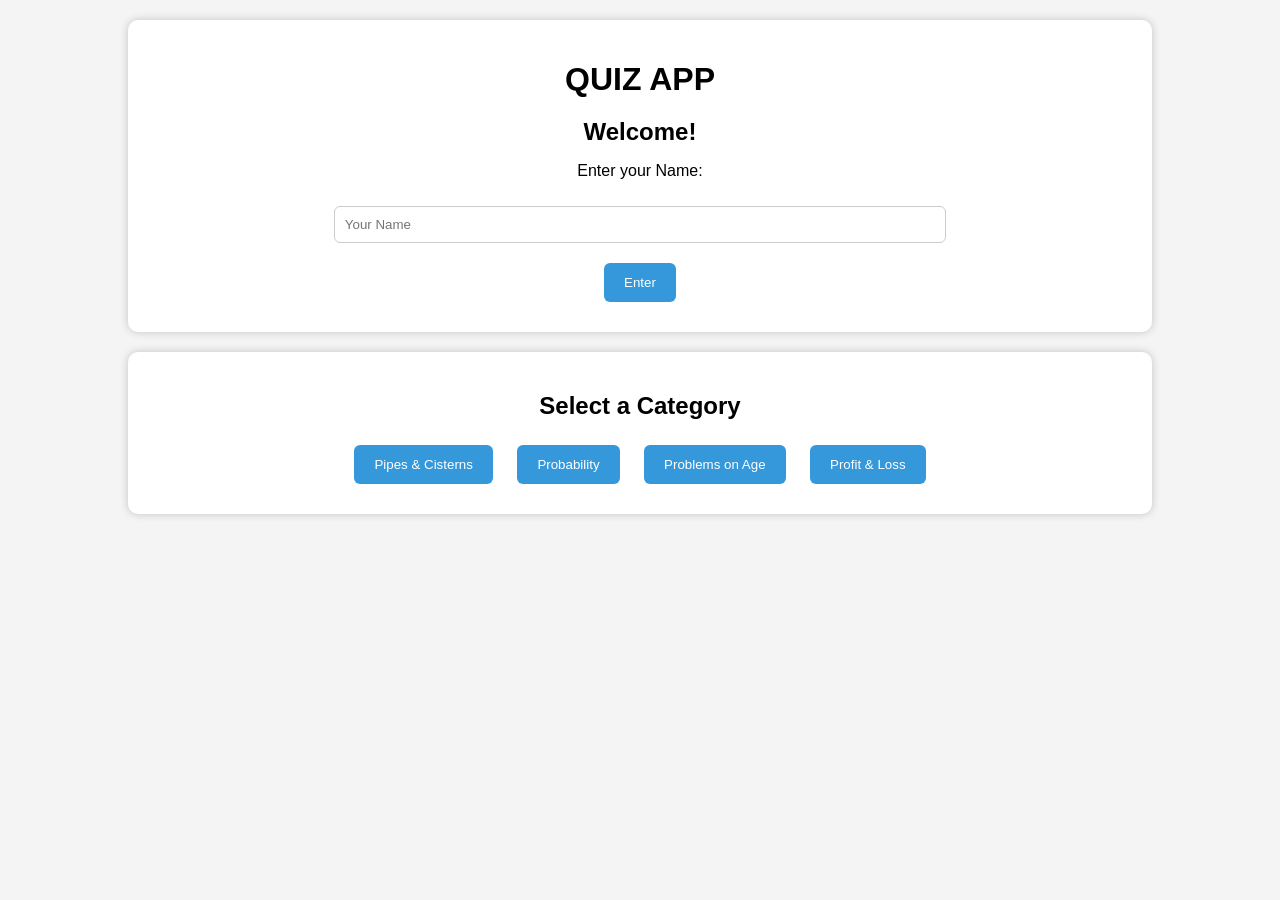
<file: index.html>
<!DOCTYPE html>
<html lang="en">
<head>
    <meta charset="UTF-8" />
    <meta name="viewport" content="width=device-width, initial-scale=1.0" />
    <title>Quiz App</title>

    <style>
        body {
            font-family: Arial, sans-serif;
            background: #f4f4f4;
            margin: 0;
            padding: 0;
            text-align: center;
        }

        .container {
            width: 80%;
            margin: auto;
            padding: 20px;
        }

        h1, h2 {
            margin-bottom: 15px;
        }

        .section {
            background: white;
            padding: 20px;
            border-radius: 10px;
            margin-bottom: 20px;
            box-shadow: 0px 0px 8px rgba(0,0,0,0.2);
        }

        input {
            padding: 10px;
            width: 60%;
            margin: 10px 0;
            border: 1px solid #ccc;
            border-radius: 6px;
        }

        button {
            padding: 12px 20px;
            background: #3498db;
            border: none;
            color: white;
            border-radius: 6px;
            cursor: pointer;
            margin: 10px;
        }

        button:hover {
            background: #2980b9;
        }

        .options button {
            display: block;
            width: 100%;
            margin: 8px 0;
            background: #2ecc71;
        }

        .options button:hover {
            background: #27ae60;
        }

        #quizPage, #resultPage {
            display: none;
        }

        .top-bar {
            display: flex;
            justify-content: space-between;
            padding: 10px 30px;
            font-size: 20px;
            font-weight: bold;
        }

        .question-box {
            margin: 20px 0;
            padding: 20px;
            background: #fff;
            border-radius: 10px;
            box-shadow: 0px 0px 8px rgba(0,0,0,0.2);
        }

        .result-box {
            font-size: 18px;
            text-align: left;
            line-height: 35px;
        }
    </style>
</head>

<body>

<div class="container">

    <!-- HOME PAGE -->
    <div id="homePage">
        <div class="section">
            <h1>QUIZ APP</h1>
            <h2>Welcome!</h2>
            <p>Enter your Name:</p>
            <input type="text" id="userName" placeholder="Your Name" />
            <br />
            <button onclick="enterApp()">Enter</button>
        </div>

        <div class="section">
            <h2>Select a Category</h2>
            <button onclick="startQuiz('pipes')">Pipes & Cisterns</button>
            <button onclick="startQuiz('prob')">Probability</button>
            <button onclick="startQuiz('age')">Problems on Age</button>
            <button onclick="startQuiz('profit')">Profit & Loss</button>
        </div>
    </div>

    <!-- QUIZ PAGE -->
    <div id="quizPage">
        <div class="top-bar">
            <span id="timer">Time: 0s</span>
            <span id="scoreBoard">Score: 0</span>
        </div>

        <div class="question-box">
            <h3 id="qNumber"></h3>
            <h2 id="questionText"></h2>

            <div class="options" id="optionsBox"></div>
        </div>

        <button onclick="nextQuestion()">Next Question</button>
    </div>

    <!-- RESULT PAGE -->
    <div id="resultPage">
        <h1>Quiz Result</h1>

        <div class="result-box">
            <p><strong>Name:</strong> <span id="rName"></span></p>
            <p><strong>Total Time Taken:</strong> <span id="rTime"></span> sec</p>
            <p><strong>Total Questions:</strong> 10</p>
            <p><strong>Attempted:</strong> <span id="rAttempt"></span></p>
            <p><strong>Correct:</strong> <span id="rCorrect"></span></p>
            <p><strong>Wrong:</strong> <span id="rWrong"></span></p>
            <p><strong>Percentage:</strong> <span id="rPercent"></span>%</p>
        </div>

        <button onclick="startAgain()">Start Again</button>
        <button onclick="goHome()">Go to Home</button>
    </div>

</div>

<script>
    let userName = "";
    let selectedCategory = "";
    let currentQuestion = 0;
    let score = 0;
    let correct = 0;
    let wrong = 0;
    let attempt = 0;
    let timer = 0;
    let interval;

    const questions = {
        pipes: [
            { q: "Two pipes fill a tank in 10 hrs & 20 hrs. Together?", a: ["5 hrs", "6.66 hrs", "8 hrs", "12 hrs"], c: 1 },
            { q: "A pipe fills in 12 hrs, leak empties in 6 hrs. Net?", a: ["12 hrs", "24 hrs", "Never fills", "8 hrs"], c: 2 },
            { q: "Two pipes fill in 4 & 6 hrs. Together?", a: ["2.4 hrs", "3 hrs", "4 hrs", "5 hrs"], c: 0 },
            { q: "A tank fills in 3 hrs & 2 hrs. Combined?", a: ["72 mins", "48 mins", "50 mins", "80 mins"], c: 1 },
            { q: "3 pipes A(10), B(20), C(30). Together?", a: ["5 hrs", "4 hrs", "6 hrs", "8 hrs"], c: 0 },
            { q: "Pipe fills in 8 hr. Leak empties in 16 hr. Net?", a: ["8 hr", "16 hr", "24 hr", "Never"], c: 2 },
            { q: "Two pipes fill in 5 & 10 hrs?", a: ["3.3 hr", "4 hr", "2 hr", "7.5 hr"], c: 0 },
            { q: "A fills 2 hr, B fills 3 hr?", a: ["1 hr 12 min", "1 hr 30 min", "2 hr", "3 hr"], c: 0 },
            { q: "A fills 12 hr, B fills 4 hr?", a: ["3 hr", "2 hr", "8 hr", "6 hr"], c: 3 },
            { q: "A fills 15 hr, B empties 30 hr?", a: ["45 hr", "30 hr", "15 hr", "Never"], c: 2 }
        ],

        prob: [
            { q: "Probability of head in coin?", a: ["1/2", "1/3", "1/4", "2/3"], c: 0 },
            { q: "Two dice total outcomes?", a: ["12", "24", "36", "6"], c: 2 },
            { q: "Probability of rolling 5?", a: ["1/6", "1/3", "1/2", "1/5"], c: 0 },
            { q: "Bag has 3 red, 2 blue: pick red?", a: ["3/5", "2/5", "1/5", "4/5"], c: 0 },
            { q: "Pick a vowel from A-E?", a: ["3/5", "4/5", "1/5", "2/5"], c: 0 },
            { q: "Probability >50%?", a: ["0.25", "0.4", "0.6", "0.3"], c: 2 },
            { q: "Probability can't be?", a: ["0", "1", "2", "0.5"], c: 2 },
            { q: "Dice: probability of even?", a: ["1/3", "1/2", "2/3", "1/6"], c: 1 },
            { q: "Choose 1 prime <10?", a: ["3/9", "4/9", "5/9", "6/9"], c: 1 },
            { q: "Probability of impossible event?", a: ["1", "0", "0.5", "Undefined"], c: 1 }
        ],

        age: [
            { q: "Father is 30, son is 5. After 10 yrs diff?", a: ["25", "30", "35", "20"], c: 0 },
            { q: "A is 24, B is 12. Ratio?", a: ["2:1", "3:1", "4:1", "1:2"], c: 0 },
            { q: "Age can't be?", a: ["Negative", "Positive", "Zero", "Natural"], c: 0 },
            { q: "Sum of ages = 40. One is 10. Other?", a: ["10", "20", "30", "40"], c: 1 },
            { q: "A is 3× B. A=30. B?", a: ["10", "15", "20", "25"], c: 0 },
            { q: "Age gap of brothers?", a: ["Same", "Varies", "Increases", "Decreases"], c: 0 },
            { q: "If A=20 now, after 5 yrs?", a: ["25", "20", "15", "30"], c: 0 },
            { q: "A=10, B=20. After 10 yrs ratio?", a: ["1:2", "2:3", "1:1", "3:2"], c: 0 },
            { q: "Youngest age?", a: ["0", "1", "2", "3"], c: 0 },
            { q: "Age increases?", a: ["Daily", "Yearly", "Hourly", "Not"], c: 0 }
        ],

        profit: [
            { q: "Profit formula?", a: ["SP-CP", "CP-SP", "CP×SP", "SP+CP"], c: 0 },
            { q: "Loss formula?", a: ["CP-SP", "SP-CP", "SP×CP", "None"], c: 0 },
            { q: "Profit occurs when?", a: ["SP>CP", "CP>SP", "SP=CP", "None"], c: 0 },
            { q: "%Profit= ?", a: ["(P/CP)×100", "(CP/P)×100", "(SP/CP)×10", "None"], c: 0 },
            { q: "SP=1000, CP=800 Profit?", a: ["200", "100", "150", "50"], c: 0 },
            { q: "CP=500, Loss=100 SP?", a: ["400", "600", "300", "700"], c: 0 },
            { q: "CP=200, Profit=50% SP?", a: ["300", "250", "200", "150"], c: 0 },
            { q: "Loss when?", a: ["SP<CP", "SP>CP", "Equal", "None"], c: 0 },
            { q: "No profit no loss?", a: ["CP=SP", "CP>SP", "SP>CP", "None"], c: 0 },
            { q: "Profit% can't be?", a: ["100%", "200%", "300%", "Negative"], c: 3 }
        ]
    };

    function enterApp() {
        const name = document.getElementById("userName").value;
        if (name === "") {
            alert("Please enter your name");
            return;
        }
        userName = name;
        alert("Welcome " + userName + "! Please select a category.");
    }

    function startQuiz(category) {
        if (userName === "") {
            alert("Please enter your name first!");
            return;
        }

        selectedCategory = category;
        document.getElementById("homePage").style.display = "none";
        document.getElementById("quizPage").style.display = "block";

        startTimer();
        loadQuestion();
    }

    function loadQuestion() {
        const q = questions[selectedCategory][currentQuestion];

        document.getElementById("qNumber").innerText = "Question " + (currentQuestion + 1);
        document.getElementById("questionText").innerText = q.q;

        const optionsBox = document.getElementById("optionsBox");
        optionsBox.innerHTML = "";

        q.a.forEach((opt, index) => {
            const btn = document.createElement("button");
            btn.innerText = opt;
            btn.onclick = () => checkAnswer(index);
            optionsBox.appendChild(btn);
        });
    }

    function checkAnswer(index) {
        attempt++;

        const q = questions[selectedCategory][currentQuestion];

        if (index === q.c) {
            score += 1;
            correct++;
        } else {
            wrong++;
        }

        document.getElementById("scoreBoard").innerText = "Score: " + score;
    }

    function nextQuestion() {
        if (currentQuestion < 9) {
            currentQuestion++;
            loadQuestion();
        } else {
            endQuiz();
        }
    }

    function startTimer() {
        interval = setInterval(() => {
            timer++;
            document.getElementById("timer").innerText = "Time: " + timer + "s";
        }, 1000);
    }

    function endQuiz() {
        clearInterval(interval);

        document.getElementById("quizPage").style.display = "none";
        document.getElementById("resultPage").style.display = "block";

        document.getElementById("rName").innerText = userName;
        document.getElementById("rTime").innerText = timer;
        document.getElementById("rAttempt").innerText = attempt;
        document.getElementById("rCorrect").innerText = correct;
        document.getElementById("rWrong").innerText = wrong;
        document.getElementById("rPercent").innerText = ((correct / 10) * 100).toFixed(2);
    }

    function startAgain() {
        location.reload();
    }

    function goHome() {
        location.reload();
    }
</script>

</body>
</html>
</file>
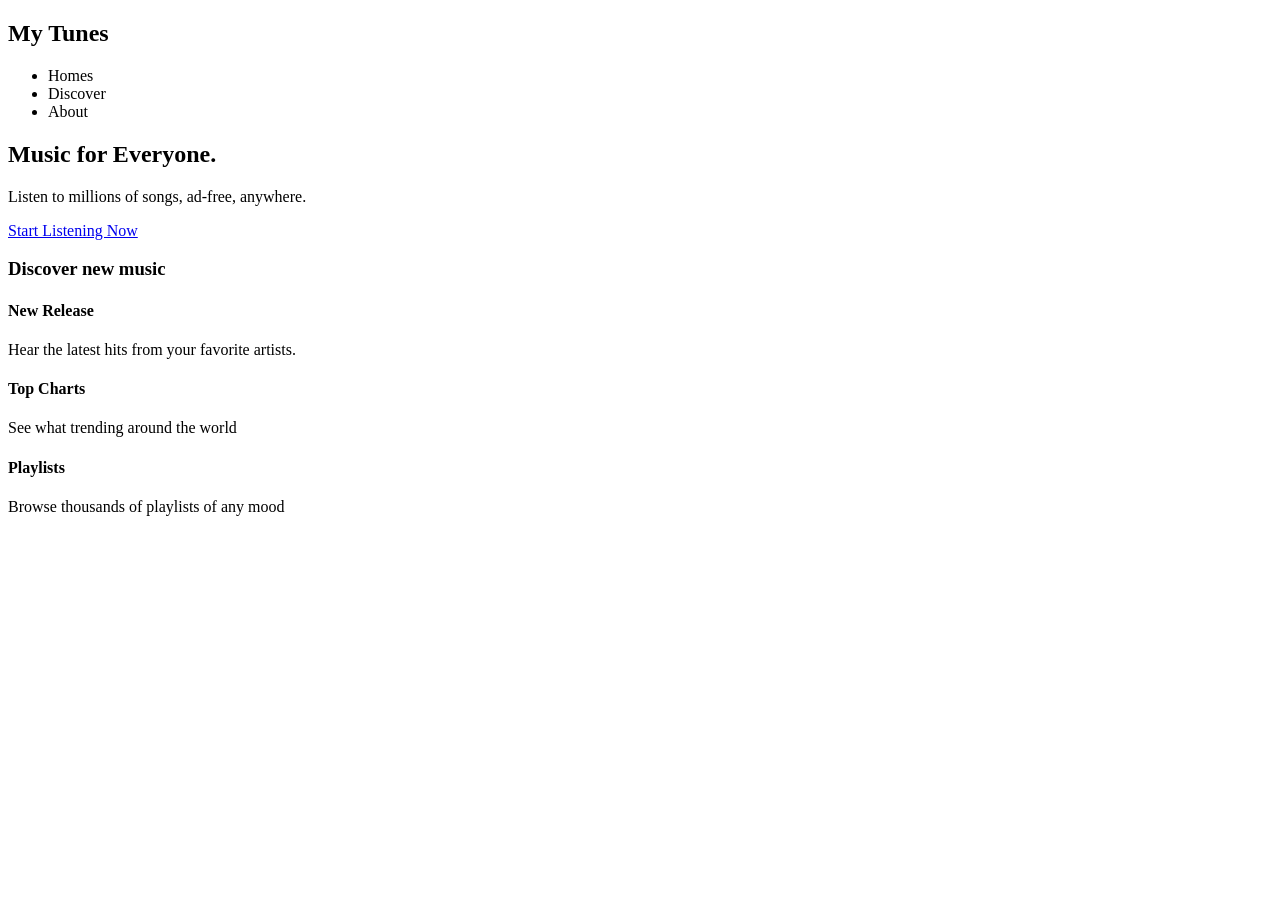
<file: My-Tunes/landingPage.html>
<!DOCTYPE html>
<html lang="en">
  <head>
    <meta charset="UTF-8" />
    <meta name="viewport" content="width=\, initial-scale=1.0" />
    <title>My Tunes</title>
  </head>
  <body>
    <nav class="navbar">
      <div class="container">
        <h1 class="logo">My Tunes</h1>
        <ul class="nav-links">
          <li><a href="#"></a>Homes</li>
          <li><a href="#"></a>Discover</li>
          <li><a href="#"></a>About</li>
        </ul>
      </div>
    </nav>
    <header class="hero">
      <div class="container">
        <h2>Music for Everyone.</h2>
        <p>Listen to millions of songs, ad-free, anywhere.</p>
        <a href="#" class="btn-primary">Start Listening Now</a>
      </div>
    </header>
    <section class="discover">
      <div class="container">
        <h3>Discover new music</h3>
        <div class="card-grid">
          <div class="card">
            <h4>New Release</h4>
            <p>Hear the latest hits from your favorite artists.</p>
          </div>
          <div class="card">
            <h4>Top Charts</h4>
            <p>See what trending around the world</p>
          </div>
          <div class="card">
            <h4>Playlists</h4>
            <p>Browse thousands of playlists of any mood</p>
          </div>
        </div>
      </div>
    </section>
  </body>
</html>
</file>
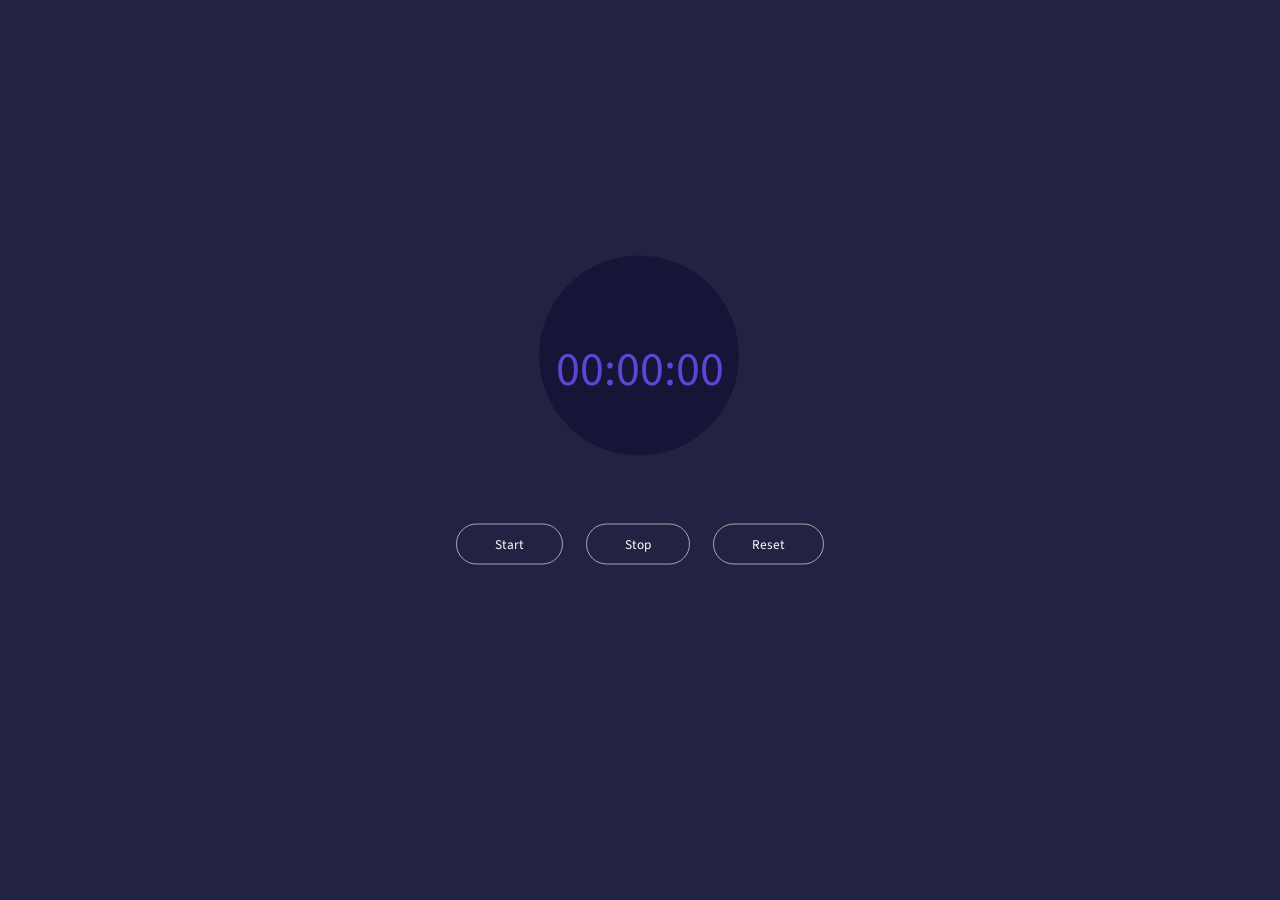
<file: Stopwatch/stopwatch.html>
<!DOCTYPE html>
<html lang="en">
<head>
    <meta charset="UTF-8">
    <meta name="viewport" content="width=device-width, initial-scale=1.0">
    <title>StopWatch</title>
    <style>
        @import url('https://fonts.googleapis.com/css2?family=Source+Sans+Pro:wght@400;600&display=swap');
*{
    margin: 0;
    padding: 0;
    font-family: 'Source Sans Pro', sans-serif;
}
.container{
    background-color: #222242;
    height: 100vh;
    width: 100%;
    text-align: center;
    position: absolute;
}
.wrapper{
    position: relative;
    top: 50%;
    left: 50%;
    transform: translate(-50%,-50%);
}
.wrapper p{
    position: relative;
    display: inline-block;
    color: #5f44d6;
    z-index: 9999;
    font-size: 48px;
    margin-bottom: 120px;
}
.wrapper p::before{
    content: '';
    position: absolute;
    width: 200px;
    height: 200px;
    background-color: #151538;
    z-index: -1;
    border-radius: 50%;
	left: -10%;
    top: -118%;
    animation-name: shine;
    animation-duration: 3s;
    animation-iteration-count: infinite;
}
@keyframes shine{
    0%,100%{
        box-shadow: 0px 0px 32px -12px rgba(33, 160, 40, .5);
    }
    50%{
        box-shadow: 0px 0px 32px 3px rgba(33, 160, 40, .5);
    }
}
button{
    background-color: #222242;
    padding: 10px 38px;
    border: 1px solid #A9A9A9;
    border-radius: 28px;
    color: #fff;
    transition: all .2s ease;
    outline: 0;
}
button:not(:last-child){
    margin-right: 20px;
}
button:hover,
button:focus
{
    border-color: #F6B400;
    color: #F6B400;
    box-shadow: 0px 4px 27px -12px #F6B400;
}
    </style>
</head>
<body>
    <div class="container">
        <div class="wrapper">
            <p>
                <span class="mins">00</span>:<span class="seconds">00</span>:<span class="tens">00</span>
            </p> <br>
            <button class="btn-start">Start</button>
            <button class="btn-stop">Stop</button>
            <button class="btn-reset">Reset</button>
        </div>
    </div>
    <script>
let seconds = 00;
let tens = 00;
let mins = 00;
let getSeconds = document.querySelector('.seconds');
let getTens = document.querySelector('.tens');
let getMins = document.querySelector('.mins');
let btnStart = document.querySelector('.btn-start');
let btnStop = document.querySelector('.btn-stop');
let btnReset = document.querySelector('.btn-reset');
let interval;

btnStart.addEventListener('click', () => {
    clearInterval(interval);
    inverval = setInterval(startTimer, 10);
})
btnStop.addEventListener('click', () => {
    clearInterval(inverval);
})
btnReset.addEventListener('click', () => {
    clearInterval(inverval);
    tens = '00';
    seconds = '00';
    mins = '00';
    getSeconds.innerHTML = seconds;
    getTens.innerHTML = tens;
    getMins.innerHTML = mins;
})

function startTimer(){
    tens++;
    if(tens <= 9){
        getTens.innerHTML = '0' + tens;
    }
    if(tens > 9){
        getTens.innerHTML = tens;
    }
    if(tens > 99){
        seconds++;
        getSeconds.innerHTML = '0' + seconds;
        tens = 0;
        getTens.innerHTML = '0' + 0;
    }
    if(seconds > 9){
        getSeconds.innerHTML = seconds;
    }
    if(seconds > 59){
        mins++;
        getMins.innerHTML = '0' + mins;
        seconds = 0;
        getSeconds.innerHTML = '0' + 0;
    }
    if(mins > 9){
        getSeconds.innerHTML = mins;
    }
}
    </script>
</body>
</html>
</file>
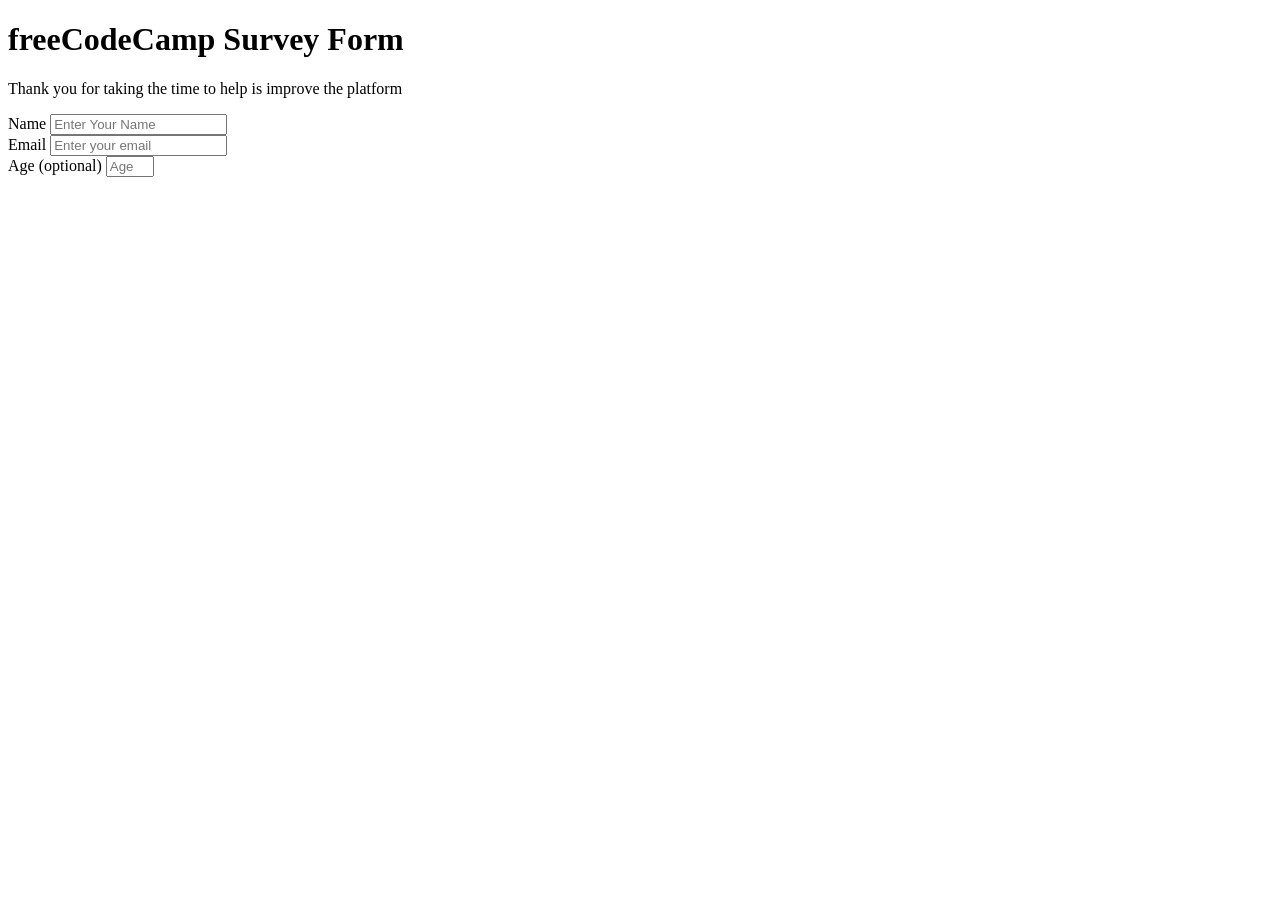
<file: SurveyForm/form.html>
<!DOCTYPE html>
<html lang="en">
<head>
    <meta charset="UTF-8">
    <meta name="viewport" content="width=device-width, initial-scale=1.0">
    <title>Survey Form</title>
</head>
<body>
    <div class="container">
        <header class="header">
            <h1>freeCodeCamp Survey Form</h1>
            <p>Thank you for taking the time to help is improve the platform</p>
        </header>
        <form id="survey-form">
            <div class="form-group">
                <label id="name-label" for="name">Name</label>
                <input type="text" name="name" id="name" class="form-control" placeholder="Enter Your Name" required>
            </div>
            <div class="form-group">
                <label id="email-label">Email</label>
                <input type="email" name="email" id="email" class="form-control" placeholder="Enter your email" required>
            </div>
            <div>
                <label id="number-label" for="number">Age <span class="clue">(optional)</span></label>
                <input type="number" name="age" id="number" min="10" max="99" class="form-control" placeholder="Age">
            </div>
        </form>
    </div>
</body>
</html>
</file>
